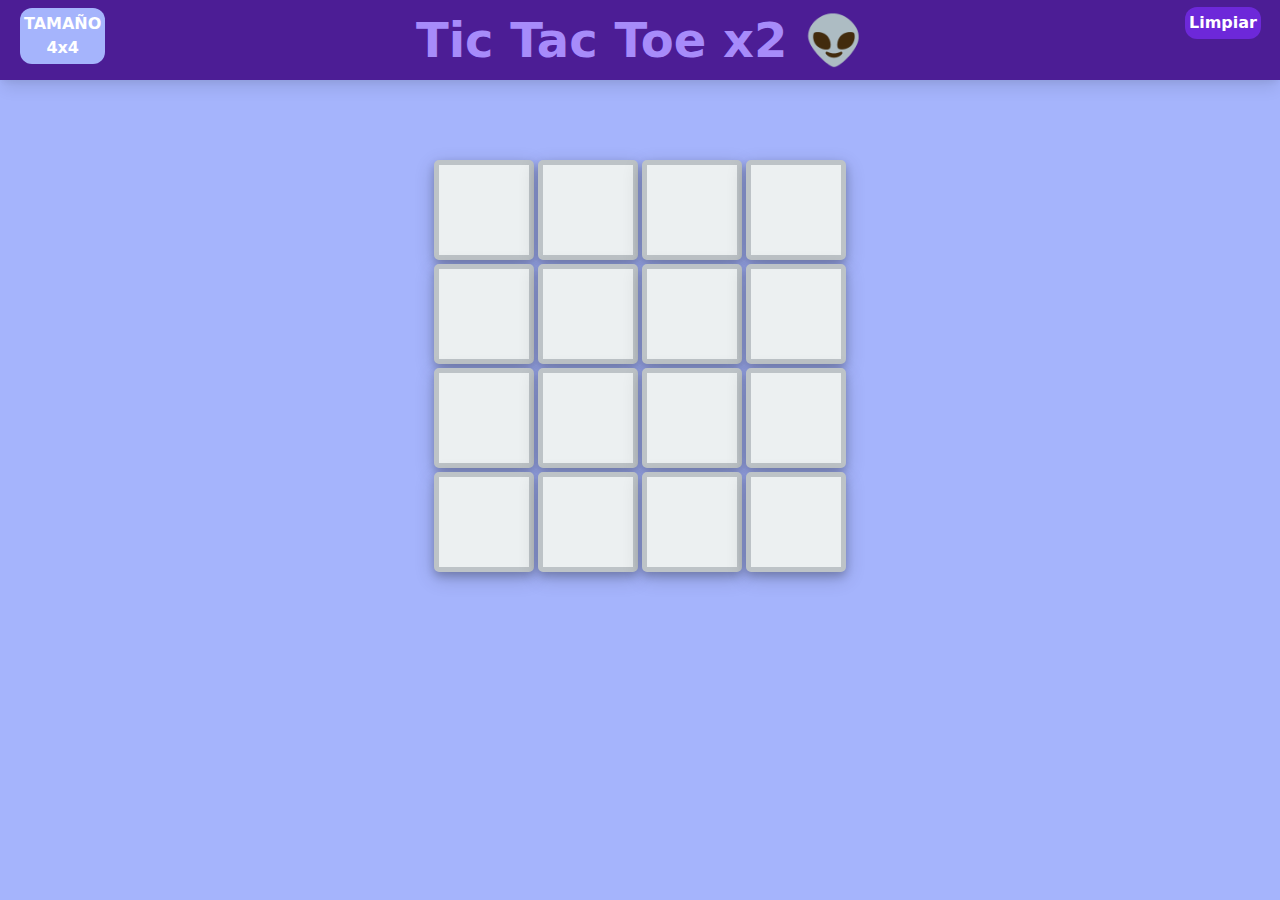
<file: tictactoex2/index.html>
<!DOCTYPE html>
<html lang="en">

<head>
    <meta charset="UTF-8">
    <meta http-equiv="X-UA-Compatible" content="IE=edge">
    <meta name="viewport" content="width=device-width, initial-scale=1.0">
    <title>Tic Tac toe x2</title>
    <link rel="stylesheet" href="./styles.css">
    <!--
        <link href="https://unpkg.com/tailwindcss@^2/dist/tailwind.min.css" rel="stylesheet">
    -->
    <link rel="stylesheet" href="./tailwind.min.css">
</head>

<body class="bg-indigo-300	">

    <section>
        <div class="container mx-auto flex flex-col text-center">
            <header class="bg-purple-900 absolute right-0 left-0 shadow-lg h-20  flex flex-col justify-center	">
                <h1 class=" text-5xl font-bold text-purple-400 ">Tic Tac Toe x2 👽</h1>
            </header>
            <button onclick="handleCambiar()"
                class="rounded-xl bg-indigo-300 p-1 z-50 absolute left-5 top-2 text-center font-bold text-white hover:bg-red-400">TAMAÑO
                <div id="identidad">4x4</div>
            </button>
            <button
                class="rounded-xl bg-purple-700 p-1 z-50  text-center font-bold text-white hover:bg-red-400" id="btn"
                onclick="eliminarBloquesAuto()">Limpiar</button>
            <div
                class="bloquesContainer mt-40 grid col grid-cols-4  gap-1  text-center justify-items-center shadow-4xl">


            </div>
        </div>

    </section>
    <script src="./Basicas1.js"></script>
    <script src="./Basicas2.js"></script>

</body>

</html>
</file>
<file: tictactoex2/styles.css>
.bloquesContainer{

    margin: 56px auto;

}

.bloquesContainer div{
    z-index: 999;
    background-color: #ecf0f1;
    width: 100px;
    height: 100px;
    border: 5px solid #bdc3c7;
    cursor: pointer;
    line-height: 100px;
    font-size: 60px;
    text-align: center;
    border-radius: 5px;
    box-shadow: 0 4px 8px 0 rgba(0, 0, 0, 0.2), 0 6px 20px 0 rgba(0, 0, 0, 0.19);

}
#btn{
    position: absolute;
    top: 7px;
    right: 19px;
}
</file>
